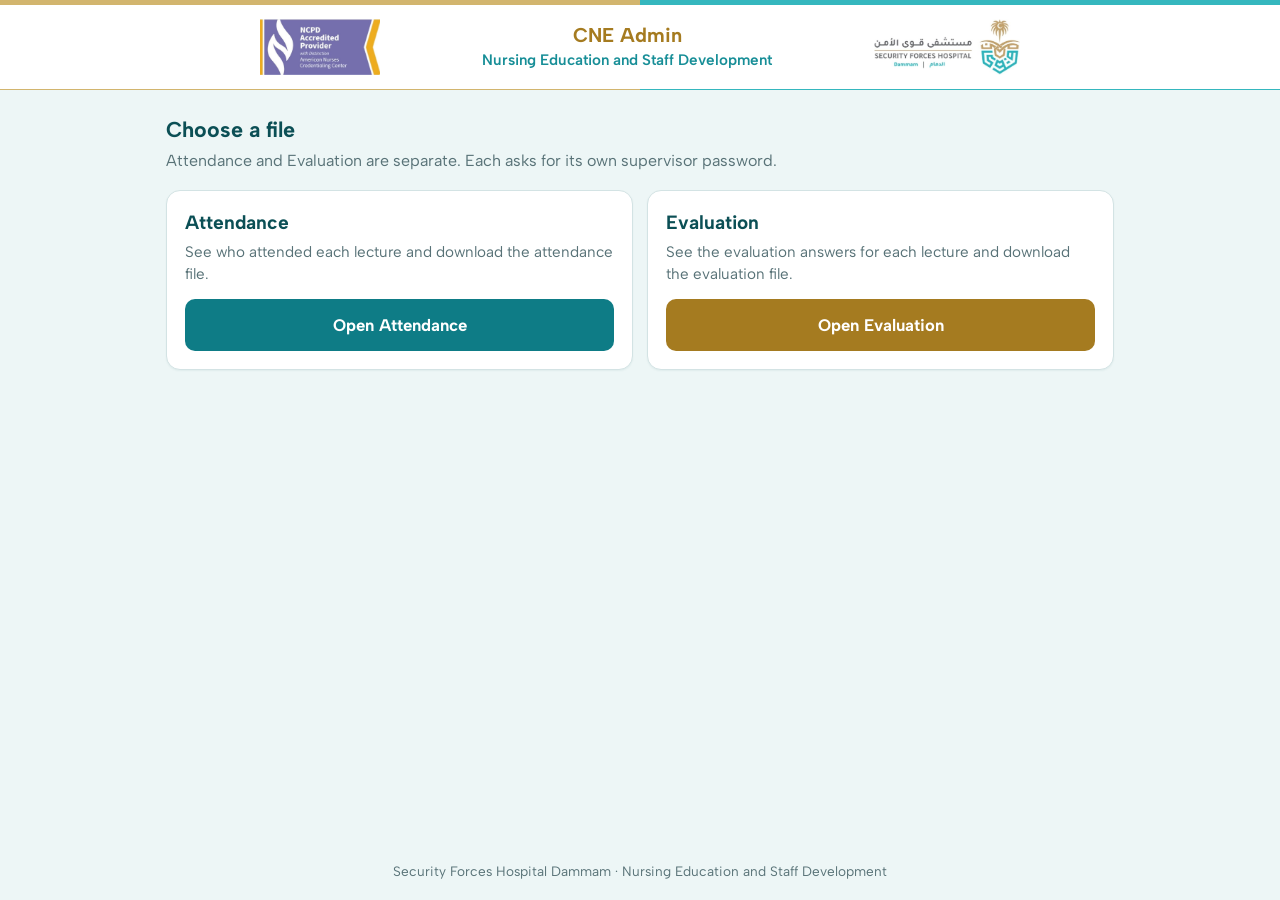
<file: index.html>
<!DOCTYPE html>
<html lang="en">
<head>
  <meta charset="utf-8">
  <meta name="viewport" content="width=device-width, initial-scale=1, viewport-fit=cover">
  <meta name="robots" content="noindex, nofollow">
  <meta name="theme-color" content="#0E7C86">
  <meta name="apple-mobile-web-app-capable" content="yes">
  <meta name="mobile-web-app-capable" content="yes">
  <meta name="apple-mobile-web-app-title" content="CNE Admin">
  <meta name="apple-mobile-web-app-status-bar-style" content="default">
  <title>CNE Admin | Security Forces Hospital Dammam</title>
  <link rel="manifest" href="manifest.webmanifest">
  <link rel="icon" type="image/png" href="icons/favicon.png">
  <link rel="apple-touch-icon" href="icons/apple-touch-icon.png">
  <link rel="preconnect" href="https://fonts.googleapis.com">
  <link rel="preconnect" href="https://fonts.gstatic.com" crossorigin>
  <link href="https://fonts.googleapis.com/css2?family=Albert+Sans:wght@400;500;600;700&display=swap" rel="stylesheet">
  <style>
    :root {
      --teal-900:#0B4F55; --teal-700:#0E7C86; --turq:#35B7BE; --turq-100:#E0F4F5;
      --gold:#A57B20; --gold-100:#F7F0DE; --mist:#EDF6F6; --ink:#12353A; --muted:#587277; --line:#D3E3E4;
    }
    * { box-sizing: border-box; }
    html { -webkit-text-size-adjust: 100%; }
    body { margin:0; background:var(--mist); color:var(--ink); font-family:'Albert Sans',system-ui,-apple-system,'Segoe UI',Roboto,sans-serif; line-height:1.45; min-height:100vh; display:flex; flex-direction:column; }
    .site-header { background:#fff; border-bottom:1px solid var(--line); border-top:5px solid; border-image:linear-gradient(90deg,#D2B56E 50%,#35B7BE 50%) 1; padding:calc(14px + env(safe-area-inset-top)) 16px 14px; }
    .header-inner { max-width:760px; margin:0 auto; display:grid; grid-template-columns:auto 1fr auto; align-items:center; gap:12px; }
    .header-inner img { display:block; height:56px; width:auto; max-width:100%; }
    .brand-title { text-align:center; }
    .brand-title h1 { margin:0; font-size:1.25rem; line-height:1.2; color:var(--gold); }
    .brand-title .dept { margin:2px 0 0; font-weight:600; color:#178E97; font-size:.95rem; }
    main { width:100%; max-width:760px; margin:0 auto; padding:20px 16px 28px; flex:1; }
    h2.lead { margin:4px 0 4px; font-size:1.35rem; color:var(--teal-900); }
    p.sub { margin:0 0 18px; color:var(--muted); }
    .choices { display:grid; gap:14px; }
    .choice { background:#fff; border:1px solid var(--line); border-radius:14px; padding:18px; box-shadow:0 1px 2px rgba(11,79,85,.06); }
    .choice h3 { margin:0 0 4px; font-size:1.2rem; color:var(--teal-900); }
    .choice p { margin:0 0 14px; color:var(--muted); font-size:.95rem; }
    .btn { display:flex; align-items:center; justify-content:center; min-height:52px; padding:12px 18px; border-radius:10px; background:var(--teal-700); color:#fff; font:inherit; font-weight:700; font-size:1.05rem; text-decoration:none; }
    .btn:active { background:var(--teal-900); }
    .btn.gold { background:var(--gold); }
    .btn:focus-visible, .small:focus-visible { outline:3px solid var(--turq); outline-offset:2px; }
    .small { display:block; margin-top:10px; text-align:center; color:var(--teal-700); font-weight:600; text-decoration:none; padding:8px; min-height:40px; }
    .site-footer { text-align:center; color:var(--muted); font-size:.85rem; padding:12px 16px calc(18px + env(safe-area-inset-bottom)); }

    .hidden { display:none !important; }
    .btn { border:0; width:100%; cursor:pointer; }
    .bar { display:flex; align-items:center; gap:10px; margin-bottom:14px; flex-wrap:wrap; }
    .back { background:none; border:0; color:var(--teal-700); font:inherit; font-weight:700; padding:8px 4px; min-height:44px; cursor:pointer; }
    .panel-title { margin:0; font-size:1.35rem; color:var(--teal-900); flex:1; }
    .card { background:#fff; border:1px solid var(--line); border-radius:14px; padding:16px; margin-bottom:14px; box-shadow:0 1px 2px rgba(11,79,85,.06); }
    .field label { display:block; font-weight:600; margin-bottom:6px; }
    .field input[type=password], .field input[type=search], .field select { width:100%; font:inherit; padding:11px 12px; border:1.5px solid #B9D0D2; border-radius:8px; background:#fff; color:var(--ink); min-height:46px; }
    .err { color:#B3261E; background:#FCEDEC; border-radius:8px; padding:10px 12px; margin:10px 0 0; }
    .stats { display:grid; grid-template-columns:repeat(4,1fr); gap:8px; margin:12px 0; }
    .stat { background:var(--turq-100); border-radius:10px; padding:8px 6px; text-align:center; font-size:.8rem; color:var(--muted); }
    .stat b { display:block; font-size:1.4rem; color:var(--teal-900); }
    .actions { display:grid; gap:10px; margin-top:12px; }
    @media (min-width:560px) { .actions { grid-template-columns:1fr 1fr; } }
    .btn.secondary { background:#fff; color:var(--teal-700); border:1.5px solid var(--teal-700); }
    .btn[disabled] { opacity:.6; }
    .scroll { overflow:auto; max-height:60vh; border:1px solid var(--line); border-radius:10px; margin-top:12px; -webkit-overflow-scrolling:touch; }
    table { border-collapse:collapse; width:100%; font-size:.85rem; }
    th, td { padding:7px 9px; border-bottom:1px solid var(--line); text-align:left; white-space:nowrap; max-width:260px; overflow:hidden; text-overflow:ellipsis; }
    th { position:sticky; top:0; background:var(--teal-700); color:#fff; z-index:1; }
    tr.inside td:first-child + td { }
    .links { display:flex; gap:16px; flex-wrap:wrap; margin-top:4px; }
    .links a { color:var(--teal-700); font-weight:600; padding:8px 0; }
    .count-note { color:var(--muted); font-size:.9rem; margin:8px 0 0; }
    main { max-width:980px; }
    @media (min-width:640px) { .choices { grid-template-columns:1fr 1fr; } }
    @media (max-width:420px) { .header-inner img { height:44px; } .brand-title h1 { font-size:1.05rem; } .brand-title .dept { font-size:.85rem; } }
  </style>
</head>
<body>
  <header class="site-header">
    <div class="header-inner">
      <div><img src="assets/ncpd-logo.png" alt="NCPD Accredited Provider with Distinction"></div>
      <div class="brand-title">
        <h1>CNE Admin</h1>
        <p class="dept">Nursing Education and Staff Development</p>
      </div>
      <div><img src="assets/hospital-logo.png" alt="Security Forces Hospital Dammam"></div>
    </div>
  </header>

  <main>
    <!-- Home: choose a file -->
    <div id="home">
      <h2 class="lead">Choose a file</h2>
      <p class="sub">Attendance and Evaluation are separate. Each asks for its own supervisor password.</p>
      <div class="choices">
        <section class="choice" aria-labelledby="t-att">
          <h3 id="t-att">Attendance</h3>
          <p>See who attended each lecture and download the attendance file.</p>
          <button type="button" class="btn" data-sec="attendance">Open Attendance</button>
        </section>
        <section class="choice" aria-labelledby="t-eval">
          <h3 id="t-eval">Evaluation</h3>
          <p>See the evaluation answers for each lecture and download the evaluation file.</p>
          <button type="button" class="btn gold" data-sec="evaluation">Open Evaluation</button>
        </section>
      </div>
    </div>

    <!-- One file -->
    <div id="sec" class="hidden">
      <div class="bar">
        <button type="button" class="back" id="back">&larr; Back</button>
        <h2 class="panel-title" id="sec-title"></h2>
      </div>

      <p class="links" style="margin:-4px 0 14px"><a id="l-screen" href="#">Open the QR screen for the hall</a></p>

      <section class="card" id="login">
        <div class="field">
          <label for="pw">Supervisor password</label>
          <input id="pw" type="password" autocomplete="current-password">
        </div>
        <div class="err hidden" id="login-err" role="alert"></div>
        <div class="actions"><button type="button" class="btn" id="login-btn">Sign in</button></div>
      </section>

      <div id="data" class="hidden">
        <section class="card">
          <div class="field">
            <label for="tab">Lecture</label>
            <select id="tab"></select>
          </div>
          <div class="stats" id="stats"></div>
          <div class="field">
            <label for="filter">Search in this lecture</label>
            <input id="filter" type="search" placeholder="Name, ID, unit…" autocomplete="off">
          </div>
          <p class="count-note" id="count-note"></p>
          <div class="scroll"><table><thead id="thead"></thead><tbody id="tbody"></tbody></table></div>
          <div class="actions">
            <button type="button" class="btn" id="dl-one">Download this lecture (Excel)</button>
            <button type="button" class="btn secondary" id="dl-all">Download all lectures (Excel)</button>
            <button type="button" class="btn secondary" id="refresh">Refresh</button>
            <button type="button" class="btn secondary" id="logout">Sign out</button>
          </div>
          <div class="err hidden" id="data-err" role="alert"></div>
        </section>
        <div class="links"><a id="l-admin" href="#">Open admin panel (settings, open/close)</a><a id="l-form" href="#">View the form</a></div>
      </div>
    </div>
  </main>

  <footer class="site-footer">Security Forces Hospital Dammam · Nursing Education and Staff Development</footer>
  <script src="config.js"></script>
  <script src="xlsx.js"></script>
  <script src="app.js"></script>
</body>
</html>
</file>
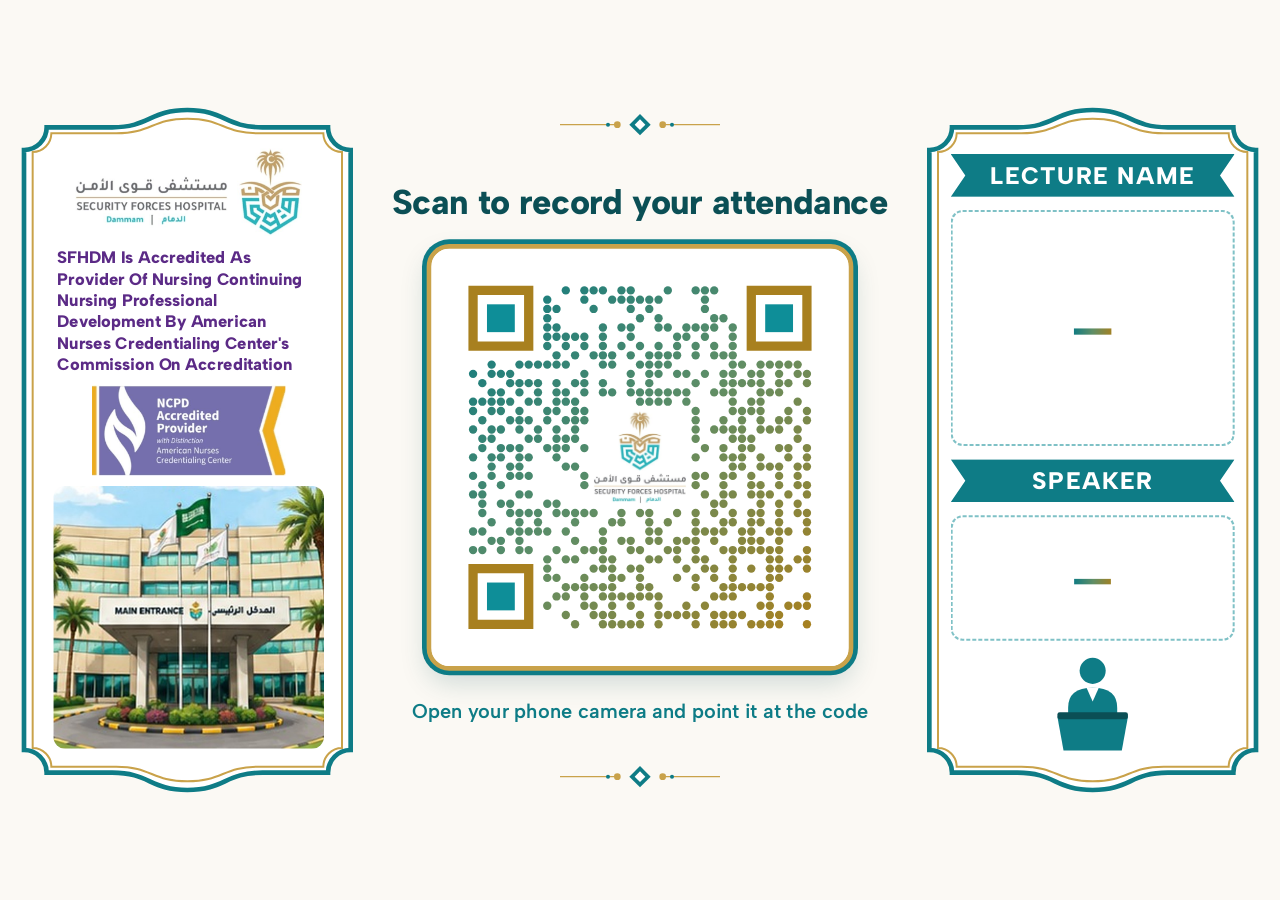
<file: screen/attendance.html>
<!DOCTYPE html>
<html lang="en">
<head>
<meta charset="utf-8">
<meta name="viewport" content="width=device-width, initial-scale=1">
<meta name="robots" content="noindex, nofollow">
<title>CNE Attendance Screen | Security Forces Hospital Dammam</title>
<link rel="preconnect" href="https://fonts.googleapis.com">
<link rel="preconnect" href="https://fonts.gstatic.com" crossorigin>
<link href="https://fonts.googleapis.com/css2?family=Albert+Sans:wght@500;600;700;800&family=IBM+Plex+Sans+Arabic:wght@500;600;700&display=swap" rel="stylesheet">
<link rel="stylesheet" href="screen.css">
</head>
<body>
<div class="stage" id="stage">
  <svg class="frames" viewBox="0 0 1920 1080" xmlns="http://www.w3.org/2000/svg" aria-hidden="true"><path d="M70,56 L168.3,56 C224.65,56 224.65,30 281.0,30 C337.35,30 337.35,56 393.7,56 L492,56 A34,34 0 0 0 526,90 L526,990 A34,34 0 0 0 492,1024 L393.7,1024 C337.35,1024 337.35,1050 281.0,1050 C224.65,1050 224.65,1024 168.3,1024 L70,1024 A34,34 0 0 0 36,990 L36,90 A34,34 0 0 0 70,56 Z" fill="#fff" stroke="#0E7C86" stroke-width="7"/><path d="M77,65 L174.28,65 C227.64,65 227.64,43 281.0,43 C334.36,43 334.36,65 387.72,65 L485,65 A28,28 0 0 0 513,93 L513,987 A28,28 0 0 0 485,1015 L387.72,1015 C334.36,1015 334.36,1037 281.0,1037 C227.64,1037 227.64,1015 174.28,1015 L77,1015 A28,28 0 0 0 49,987 L49,93 A28,28 0 0 0 77,65 Z" fill="none" stroke="#C9A24A" stroke-width="3"/><path d="M1428,56 L1526.3,56 C1582.65,56 1582.65,30 1639.0,30 C1695.35,30 1695.35,56 1751.7,56 L1850,56 A34,34 0 0 0 1884,90 L1884,990 A34,34 0 0 0 1850,1024 L1751.7,1024 C1695.35,1024 1695.35,1050 1639.0,1050 C1582.65,1050 1582.65,1024 1526.3,1024 L1428,1024 A34,34 0 0 0 1394,990 L1394,90 A34,34 0 0 0 1428,56 Z" fill="#fff" stroke="#0E7C86" stroke-width="7"/><path d="M1435,65 L1532.28,65 C1585.64,65 1585.64,43 1639.0,43 C1692.36,43 1692.36,65 1745.72,65 L1843,65 A28,28 0 0 0 1871,93 L1871,987 A28,28 0 0 0 1843,1015 L1745.72,1015 C1692.36,1015 1692.36,1037 1639.0,1037 C1585.64,1037 1585.64,1015 1532.28,1015 L1435,1015 A28,28 0 0 0 1407,987 L1407,93 A28,28 0 0 0 1435,65 Z" fill="none" stroke="#C9A24A" stroke-width="3"/><g transform="translate(960,52) scale(1)"><line x1="-120" y1="0" x2="-30" y2="0" stroke="#C9A24A" stroke-width="2"/><line x1="30" y1="0" x2="120" y2="0" stroke="#C9A24A" stroke-width="2"/><path d="M0,-16 L16,0 L0,16 L-16,0Z" fill="#0E7C86"/><path d="M0,-8 L8,0 L0,8 L-8,0Z" fill="#fff"/><circle cx="-34" cy="0" r="5" fill="#C9A24A"/><circle cx="34" cy="0" r="5" fill="#C9A24A"/><circle cx="-48" cy="0" r="3" fill="#0E7C86"/><circle cx="48" cy="0" r="3" fill="#0E7C86"/></g><g transform="translate(960,1030) scale(1)"><line x1="-120" y1="0" x2="-30" y2="0" stroke="#C9A24A" stroke-width="2"/><line x1="30" y1="0" x2="120" y2="0" stroke="#C9A24A" stroke-width="2"/><path d="M0,-16 L16,0 L0,16 L-16,0Z" fill="#0E7C86"/><path d="M0,-8 L8,0 L0,8 L-8,0Z" fill="#fff"/><circle cx="-34" cy="0" r="5" fill="#C9A24A"/><circle cx="34" cy="0" r="5" fill="#C9A24A"/><circle cx="-48" cy="0" r="3" fill="#0E7C86"/><circle cx="48" cy="0" r="3" fill="#0E7C86"/></g></svg>

  <div class="left">
    <img class="hosp" src="../assets/hospital-logo.png" alt="Security Forces Hospital Dammam">
    <p class="accr">SFHDM Is Accredited As Provider Of Nursing Continuing Nursing Professional Development By American Nurses Credentialing Center's Commission On Accreditation</p>
    <img class="ncpd" src="../assets/ncpd-logo.png" alt="NCPD Accredited Provider with Distinction">
    <img class="bld" src="assets/building.jpg" alt="Security Forces Hospital main entrance">
  </div>

  <div class="center">
    <h1 class="scan">Scan to record your attendance</h1>
    <div class="qr" role="img" aria-label="QR code to open the attendance form"><svg xmlns="http://www.w3.org/2000/svg" viewBox="0 0 45 45" shape-rendering="geometricPrecision"><defs><linearGradient id="g" gradientUnits="userSpaceOnUse" x1="4" y1="4" x2="41" y2="41"><stop offset="0" stop-color="#0B7A84"/><stop offset="0.5" stop-color="#5F8E66"/><stop offset="1" stop-color="#A8801F"/></linearGradient></defs><rect width="45" height="45" fill="#fff"/><g fill="url(#g)"><circle cx="14.5" cy="4.5" r="0.45"/><circle cx="16.5" cy="4.5" r="0.45"/><circle cx="17.5" cy="4.5" r="0.45"/><circle cx="18.5" cy="4.5" r="0.45"/><circle cx="20.5" cy="4.5" r="0.45"/><circle cx="21.5" cy="4.5" r="0.45"/><circle cx="25.5" cy="4.5" r="0.45"/><circle cx="28.5" cy="4.5" r="0.45"/><circle cx="29.5" cy="4.5" r="0.45"/><circle cx="30.5" cy="4.5" r="0.45"/><circle cx="12.5" cy="5.5" r="0.45"/><circle cx="16.5" cy="5.5" r="0.45"/><circle cx="19.5" cy="5.5" r="0.45"/><circle cx="20.5" cy="5.5" r="0.45"/><circle cx="21.5" cy="5.5" r="0.45"/><circle cx="22.5" cy="5.5" r="0.45"/><circle cx="23.5" cy="5.5" r="0.45"/><circle cx="24.5" cy="5.5" r="0.45"/><circle cx="29.5" cy="5.5" r="0.45"/><circle cx="12.5" cy="6.5" r="0.45"/><circle cx="13.5" cy="6.5" r="0.45"/><circle cx="17.5" cy="6.5" r="0.45"/><circle cx="21.5" cy="6.5" r="0.45"/><circle cx="23.5" cy="6.5" r="0.45"/><circle cx="29.5" cy="6.5" r="0.45"/><circle cx="12.5" cy="7.5" r="0.45"/><circle cx="22.5" cy="7.5" r="0.45"/><circle cx="24.5" cy="7.5" r="0.45"/><circle cx="30.5" cy="7.5" r="0.45"/><circle cx="31.5" cy="7.5" r="0.45"/><circle cx="12.5" cy="8.5" r="0.45"/><circle cx="13.5" cy="8.5" r="0.45"/><circle cx="18.5" cy="8.5" r="0.45"/><circle cx="20.5" cy="8.5" r="0.45"/><circle cx="21.5" cy="8.5" r="0.45"/><circle cx="24.5" cy="8.5" r="0.45"/><circle cx="25.5" cy="8.5" r="0.45"/><circle cx="27.5" cy="8.5" r="0.45"/><circle cx="28.5" cy="8.5" r="0.45"/><circle cx="29.5" cy="8.5" r="0.45"/><circle cx="30.5" cy="8.5" r="0.45"/><circle cx="32.5" cy="8.5" r="0.45"/><circle cx="12.5" cy="9.5" r="0.45"/><circle cx="13.5" cy="9.5" r="0.45"/><circle cx="14.5" cy="9.5" r="0.45"/><circle cx="15.5" cy="9.5" r="0.45"/><circle cx="16.5" cy="9.5" r="0.45"/><circle cx="18.5" cy="9.5" r="0.45"/><circle cx="21.5" cy="9.5" r="0.45"/><circle cx="26.5" cy="9.5" r="0.45"/><circle cx="27.5" cy="9.5" r="0.45"/><circle cx="29.5" cy="9.5" r="0.45"/><circle cx="32.5" cy="9.5" r="0.45"/><circle cx="12.5" cy="10.5" r="0.45"/><circle cx="14.5" cy="10.5" r="0.45"/><circle cx="16.5" cy="10.5" r="0.45"/><circle cx="18.5" cy="10.5" r="0.45"/><circle cx="20.5" cy="10.5" r="0.45"/><circle cx="22.5" cy="10.5" r="0.45"/><circle cx="24.5" cy="10.5" r="0.45"/><circle cx="26.5" cy="10.5" r="0.45"/><circle cx="28.5" cy="10.5" r="0.45"/><circle cx="30.5" cy="10.5" r="0.45"/><circle cx="32.5" cy="10.5" r="0.45"/><circle cx="13.5" cy="11.5" r="0.45"/><circle cx="15.5" cy="11.5" r="0.45"/><circle cx="17.5" cy="11.5" r="0.45"/><circle cx="18.5" cy="11.5" r="0.45"/><circle cx="19.5" cy="11.5" r="0.45"/><circle cx="21.5" cy="11.5" r="0.45"/><circle cx="23.5" cy="11.5" r="0.45"/><circle cx="24.5" cy="11.5" r="0.45"/><circle cx="25.5" cy="11.5" r="0.45"/><circle cx="26.5" cy="11.5" r="0.45"/><circle cx="28.5" cy="11.5" r="0.45"/><circle cx="30.5" cy="11.5" r="0.45"/><circle cx="31.5" cy="11.5" r="0.45"/><circle cx="32.5" cy="11.5" r="0.45"/><circle cx="6.5" cy="12.5" r="0.45"/><circle cx="9.5" cy="12.5" r="0.45"/><circle cx="10.5" cy="12.5" r="0.45"/><circle cx="11.5" cy="12.5" r="0.45"/><circle cx="12.5" cy="12.5" r="0.45"/><circle cx="13.5" cy="12.5" r="0.45"/><circle cx="14.5" cy="12.5" r="0.45"/><circle cx="18.5" cy="12.5" r="0.45"/><circle cx="19.5" cy="12.5" r="0.45"/><circle cx="22.5" cy="12.5" r="0.45"/><circle cx="23.5" cy="12.5" r="0.45"/><circle cx="24.5" cy="12.5" r="0.45"/><circle cx="25.5" cy="12.5" r="0.45"/><circle cx="32.5" cy="12.5" r="0.45"/><circle cx="33.5" cy="12.5" r="0.45"/><circle cx="35.5" cy="12.5" r="0.45"/><circle cx="36.5" cy="12.5" r="0.45"/><circle cx="37.5" cy="12.5" r="0.45"/><circle cx="38.5" cy="12.5" r="0.45"/><circle cx="39.5" cy="12.5" r="0.45"/><circle cx="4.5" cy="13.5" r="0.45"/><circle cx="6.5" cy="13.5" r="0.45"/><circle cx="7.5" cy="13.5" r="0.45"/><circle cx="8.5" cy="13.5" r="0.45"/><circle cx="16.5" cy="13.5" r="0.45"/><circle cx="21.5" cy="13.5" r="0.45"/><circle cx="23.5" cy="13.5" r="0.45"/><circle cx="24.5" cy="13.5" r="0.45"/><circle cx="26.5" cy="13.5" r="0.45"/><circle cx="27.5" cy="13.5" r="0.45"/><circle cx="29.5" cy="13.5" r="0.45"/><circle cx="31.5" cy="13.5" r="0.45"/><circle cx="32.5" cy="13.5" r="0.45"/><circle cx="34.5" cy="13.5" r="0.45"/><circle cx="35.5" cy="13.5" r="0.45"/><circle cx="37.5" cy="13.5" r="0.45"/><circle cx="39.5" cy="13.5" r="0.45"/><circle cx="40.5" cy="13.5" r="0.45"/><circle cx="5.5" cy="14.5" r="0.45"/><circle cx="8.5" cy="14.5" r="0.45"/><circle cx="9.5" cy="14.5" r="0.45"/><circle cx="10.5" cy="14.5" r="0.45"/><circle cx="11.5" cy="14.5" r="0.45"/><circle cx="13.5" cy="14.5" r="0.45"/><circle cx="15.5" cy="14.5" r="0.45"/><circle cx="16.5" cy="14.5" r="0.45"/><circle cx="18.5" cy="14.5" r="0.45"/><circle cx="21.5" cy="14.5" r="0.45"/><circle cx="23.5" cy="14.5" r="0.45"/><circle cx="28.5" cy="14.5" r="0.45"/><circle cx="31.5" cy="14.5" r="0.45"/><circle cx="32.5" cy="14.5" r="0.45"/><circle cx="33.5" cy="14.5" r="0.45"/><circle cx="34.5" cy="14.5" r="0.45"/><circle cx="35.5" cy="14.5" r="0.45"/><circle cx="37.5" cy="14.5" r="0.45"/><circle cx="38.5" cy="14.5" r="0.45"/><circle cx="40.5" cy="14.5" r="0.45"/><circle cx="6.5" cy="15.5" r="0.45"/><circle cx="7.5" cy="15.5" r="0.45"/><circle cx="9.5" cy="15.5" r="0.45"/><circle cx="11.5" cy="15.5" r="0.45"/><circle cx="13.5" cy="15.5" r="0.45"/><circle cx="14.5" cy="15.5" r="0.45"/><circle cx="16.5" cy="15.5" r="0.45"/><circle cx="18.5" cy="15.5" r="0.45"/><circle cx="19.5" cy="15.5" r="0.45"/><circle cx="21.5" cy="15.5" r="0.45"/><circle cx="22.5" cy="15.5" r="0.45"/><circle cx="23.5" cy="15.5" r="0.45"/><circle cx="24.5" cy="15.5" r="0.45"/><circle cx="25.5" cy="15.5" r="0.45"/><circle cx="26.5" cy="15.5" r="0.45"/><circle cx="27.5" cy="15.5" r="0.45"/><circle cx="30.5" cy="15.5" r="0.45"/><circle cx="31.5" cy="15.5" r="0.45"/><circle cx="32.5" cy="15.5" r="0.45"/><circle cx="35.5" cy="15.5" r="0.45"/><circle cx="36.5" cy="15.5" r="0.45"/><circle cx="37.5" cy="15.5" r="0.45"/><circle cx="4.5" cy="16.5" r="0.45"/><circle cx="5.5" cy="16.5" r="0.45"/><circle cx="6.5" cy="16.5" r="0.45"/><circle cx="7.5" cy="16.5" r="0.45"/><circle cx="8.5" cy="16.5" r="0.45"/><circle cx="10.5" cy="16.5" r="0.45"/><circle cx="11.5" cy="16.5" r="0.45"/><circle cx="13.5" cy="16.5" r="0.45"/><circle cx="14.5" cy="16.5" r="0.45"/><circle cx="15.5" cy="16.5" r="0.45"/><circle cx="22.5" cy="16.5" r="0.45"/><circle cx="23.5" cy="16.5" r="0.45"/><circle cx="24.5" cy="16.5" r="0.45"/><circle cx="25.5" cy="16.5" r="0.45"/><circle cx="27.5" cy="16.5" r="0.45"/><circle cx="32.5" cy="16.5" r="0.45"/><circle cx="34.5" cy="16.5" r="0.45"/><circle cx="35.5" cy="16.5" r="0.45"/><circle cx="39.5" cy="16.5" r="0.45"/><circle cx="4.5" cy="17.5" r="0.45"/><circle cx="6.5" cy="17.5" r="0.45"/><circle cx="7.5" cy="17.5" r="0.45"/><circle cx="9.5" cy="17.5" r="0.45"/><circle cx="12.5" cy="17.5" r="0.45"/><circle cx="13.5" cy="17.5" r="0.45"/><circle cx="15.5" cy="17.5" r="0.45"/><circle cx="16.5" cy="17.5" r="0.45"/><circle cx="28.5" cy="17.5" r="0.45"/><circle cx="32.5" cy="17.5" r="0.45"/><circle cx="33.5" cy="17.5" r="0.45"/><circle cx="34.5" cy="17.5" r="0.45"/><circle cx="35.5" cy="17.5" r="0.45"/><circle cx="38.5" cy="17.5" r="0.45"/><circle cx="40.5" cy="17.5" r="0.45"/><circle cx="5.5" cy="18.5" r="0.45"/><circle cx="8.5" cy="18.5" r="0.45"/><circle cx="9.5" cy="18.5" r="0.45"/><circle cx="10.5" cy="18.5" r="0.45"/><circle cx="12.5" cy="18.5" r="0.45"/><circle cx="14.5" cy="18.5" r="0.45"/><circle cx="15.5" cy="18.5" r="0.45"/><circle cx="16.5" cy="18.5" r="0.45"/><circle cx="28.5" cy="18.5" r="0.45"/><circle cx="31.5" cy="18.5" r="0.45"/><circle cx="33.5" cy="18.5" r="0.45"/><circle cx="35.5" cy="18.5" r="0.45"/><circle cx="37.5" cy="18.5" r="0.45"/><circle cx="38.5" cy="18.5" r="0.45"/><circle cx="40.5" cy="18.5" r="0.45"/><circle cx="4.5" cy="19.5" r="0.45"/><circle cx="6.5" cy="19.5" r="0.45"/><circle cx="7.5" cy="19.5" r="0.45"/><circle cx="9.5" cy="19.5" r="0.45"/><circle cx="11.5" cy="19.5" r="0.45"/><circle cx="13.5" cy="19.5" r="0.45"/><circle cx="15.5" cy="19.5" r="0.45"/><circle cx="28.5" cy="19.5" r="0.45"/><circle cx="30.5" cy="19.5" r="0.45"/><circle cx="31.5" cy="19.5" r="0.45"/><circle cx="32.5" cy="19.5" r="0.45"/><circle cx="33.5" cy="19.5" r="0.45"/><circle cx="35.5" cy="19.5" r="0.45"/><circle cx="36.5" cy="19.5" r="0.45"/><circle cx="37.5" cy="19.5" r="0.45"/><circle cx="39.5" cy="19.5" r="0.45"/><circle cx="5.5" cy="20.5" r="0.45"/><circle cx="6.5" cy="20.5" r="0.45"/><circle cx="10.5" cy="20.5" r="0.45"/><circle cx="11.5" cy="20.5" r="0.45"/><circle cx="13.5" cy="20.5" r="0.45"/><circle cx="14.5" cy="20.5" r="0.45"/><circle cx="15.5" cy="20.5" r="0.45"/><circle cx="28.5" cy="20.5" r="0.45"/><circle cx="32.5" cy="20.5" r="0.45"/><circle cx="33.5" cy="20.5" r="0.45"/><circle cx="34.5" cy="20.5" r="0.45"/><circle cx="39.5" cy="20.5" r="0.45"/><circle cx="5.5" cy="21.5" r="0.45"/><circle cx="7.5" cy="21.5" r="0.45"/><circle cx="8.5" cy="21.5" r="0.45"/><circle cx="9.5" cy="21.5" r="0.45"/><circle cx="12.5" cy="21.5" r="0.45"/><circle cx="13.5" cy="21.5" r="0.45"/><circle cx="14.5" cy="21.5" r="0.45"/><circle cx="16.5" cy="21.5" r="0.45"/><circle cx="29.5" cy="21.5" r="0.45"/><circle cx="31.5" cy="21.5" r="0.45"/><circle cx="33.5" cy="21.5" r="0.45"/><circle cx="34.5" cy="21.5" r="0.45"/><circle cx="37.5" cy="21.5" r="0.45"/><circle cx="38.5" cy="21.5" r="0.45"/><circle cx="40.5" cy="21.5" r="0.45"/><circle cx="4.5" cy="22.5" r="0.45"/><circle cx="6.5" cy="22.5" r="0.45"/><circle cx="7.5" cy="22.5" r="0.45"/><circle cx="9.5" cy="22.5" r="0.45"/><circle cx="10.5" cy="22.5" r="0.45"/><circle cx="13.5" cy="22.5" r="0.45"/><circle cx="28.5" cy="22.5" r="0.45"/><circle cx="31.5" cy="22.5" r="0.45"/><circle cx="32.5" cy="22.5" r="0.45"/><circle cx="33.5" cy="22.5" r="0.45"/><circle cx="35.5" cy="22.5" r="0.45"/><circle cx="38.5" cy="22.5" r="0.45"/><circle cx="40.5" cy="22.5" r="0.45"/><circle cx="6.5" cy="23.5" r="0.45"/><circle cx="8.5" cy="23.5" r="0.45"/><circle cx="9.5" cy="23.5" r="0.45"/><circle cx="14.5" cy="23.5" r="0.45"/><circle cx="15.5" cy="23.5" r="0.45"/><circle cx="32.5" cy="23.5" r="0.45"/><circle cx="33.5" cy="23.5" r="0.45"/><circle cx="35.5" cy="23.5" r="0.45"/><circle cx="36.5" cy="23.5" r="0.45"/><circle cx="37.5" cy="23.5" r="0.45"/><circle cx="39.5" cy="23.5" r="0.45"/><circle cx="40.5" cy="23.5" r="0.45"/><circle cx="4.5" cy="24.5" r="0.45"/><circle cx="6.5" cy="24.5" r="0.45"/><circle cx="8.5" cy="24.5" r="0.45"/><circle cx="9.5" cy="24.5" r="0.45"/><circle cx="10.5" cy="24.5" r="0.45"/><circle cx="16.5" cy="24.5" r="0.45"/><circle cx="28.5" cy="24.5" r="0.45"/><circle cx="29.5" cy="24.5" r="0.45"/><circle cx="31.5" cy="24.5" r="0.45"/><circle cx="32.5" cy="24.5" r="0.45"/><circle cx="34.5" cy="24.5" r="0.45"/><circle cx="37.5" cy="24.5" r="0.45"/><circle cx="39.5" cy="24.5" r="0.45"/><circle cx="5.5" cy="25.5" r="0.45"/><circle cx="7.5" cy="25.5" r="0.45"/><circle cx="16.5" cy="25.5" r="0.45"/><circle cx="28.5" cy="25.5" r="0.45"/><circle cx="31.5" cy="25.5" r="0.45"/><circle cx="34.5" cy="25.5" r="0.45"/><circle cx="35.5" cy="25.5" r="0.45"/><circle cx="37.5" cy="25.5" r="0.45"/><circle cx="39.5" cy="25.5" r="0.45"/><circle cx="40.5" cy="25.5" r="0.45"/><circle cx="4.5" cy="26.5" r="0.45"/><circle cx="5.5" cy="26.5" r="0.45"/><circle cx="9.5" cy="26.5" r="0.45"/><circle cx="10.5" cy="26.5" r="0.45"/><circle cx="29.5" cy="26.5" r="0.45"/><circle cx="31.5" cy="26.5" r="0.45"/><circle cx="32.5" cy="26.5" r="0.45"/><circle cx="34.5" cy="26.5" r="0.45"/><circle cx="35.5" cy="26.5" r="0.45"/><circle cx="36.5" cy="26.5" r="0.45"/><circle cx="38.5" cy="26.5" r="0.45"/><circle cx="40.5" cy="26.5" r="0.45"/><circle cx="5.5" cy="27.5" r="0.45"/><circle cx="7.5" cy="27.5" r="0.45"/><circle cx="8.5" cy="27.5" r="0.45"/><circle cx="12.5" cy="27.5" r="0.45"/><circle cx="13.5" cy="27.5" r="0.45"/><circle cx="30.5" cy="27.5" r="0.45"/><circle cx="31.5" cy="27.5" r="0.45"/><circle cx="35.5" cy="27.5" r="0.45"/><circle cx="37.5" cy="27.5" r="0.45"/><circle cx="39.5" cy="27.5" r="0.45"/><circle cx="5.5" cy="28.5" r="0.45"/><circle cx="8.5" cy="28.5" r="0.45"/><circle cx="9.5" cy="28.5" r="0.45"/><circle cx="10.5" cy="28.5" r="0.45"/><circle cx="11.5" cy="28.5" r="0.45"/><circle cx="13.5" cy="28.5" r="0.45"/><circle cx="14.5" cy="28.5" r="0.45"/><circle cx="15.5" cy="28.5" r="0.45"/><circle cx="16.5" cy="28.5" r="0.45"/><circle cx="17.5" cy="28.5" r="0.45"/><circle cx="20.5" cy="28.5" r="0.45"/><circle cx="22.5" cy="28.5" r="0.45"/><circle cx="23.5" cy="28.5" r="0.45"/><circle cx="26.5" cy="28.5" r="0.45"/><circle cx="28.5" cy="28.5" r="0.45"/><circle cx="30.5" cy="28.5" r="0.45"/><circle cx="32.5" cy="28.5" r="0.45"/><circle cx="34.5" cy="28.5" r="0.45"/><circle cx="35.5" cy="28.5" r="0.45"/><circle cx="37.5" cy="28.5" r="0.45"/><circle cx="39.5" cy="28.5" r="0.45"/><circle cx="40.5" cy="28.5" r="0.45"/><circle cx="6.5" cy="29.5" r="0.45"/><circle cx="9.5" cy="29.5" r="0.45"/><circle cx="11.5" cy="29.5" r="0.45"/><circle cx="15.5" cy="29.5" r="0.45"/><circle cx="19.5" cy="29.5" r="0.45"/><circle cx="20.5" cy="29.5" r="0.45"/><circle cx="23.5" cy="29.5" r="0.45"/><circle cx="25.5" cy="29.5" r="0.45"/><circle cx="28.5" cy="29.5" r="0.45"/><circle cx="31.5" cy="29.5" r="0.45"/><circle cx="32.5" cy="29.5" r="0.45"/><circle cx="34.5" cy="29.5" r="0.45"/><circle cx="35.5" cy="29.5" r="0.45"/><circle cx="37.5" cy="29.5" r="0.45"/><circle cx="40.5" cy="29.5" r="0.45"/><circle cx="4.5" cy="30.5" r="0.45"/><circle cx="5.5" cy="30.5" r="0.45"/><circle cx="8.5" cy="30.5" r="0.45"/><circle cx="9.5" cy="30.5" r="0.45"/><circle cx="10.5" cy="30.5" r="0.45"/><circle cx="11.5" cy="30.5" r="0.45"/><circle cx="12.5" cy="30.5" r="0.45"/><circle cx="14.5" cy="30.5" r="0.45"/><circle cx="18.5" cy="30.5" r="0.45"/><circle cx="23.5" cy="30.5" r="0.45"/><circle cx="24.5" cy="30.5" r="0.45"/><circle cx="28.5" cy="30.5" r="0.45"/><circle cx="29.5" cy="30.5" r="0.45"/><circle cx="30.5" cy="30.5" r="0.45"/><circle cx="31.5" cy="30.5" r="0.45"/><circle cx="33.5" cy="30.5" r="0.45"/><circle cx="34.5" cy="30.5" r="0.45"/><circle cx="36.5" cy="30.5" r="0.45"/><circle cx="37.5" cy="30.5" r="0.45"/><circle cx="38.5" cy="30.5" r="0.45"/><circle cx="40.5" cy="30.5" r="0.45"/><circle cx="6.5" cy="31.5" r="0.45"/><circle cx="7.5" cy="31.5" r="0.45"/><circle cx="9.5" cy="31.5" r="0.45"/><circle cx="15.5" cy="31.5" r="0.45"/><circle cx="18.5" cy="31.5" r="0.45"/><circle cx="20.5" cy="31.5" r="0.45"/><circle cx="21.5" cy="31.5" r="0.45"/><circle cx="23.5" cy="31.5" r="0.45"/><circle cx="24.5" cy="31.5" r="0.45"/><circle cx="26.5" cy="31.5" r="0.45"/><circle cx="27.5" cy="31.5" r="0.45"/><circle cx="28.5" cy="31.5" r="0.45"/><circle cx="30.5" cy="31.5" r="0.45"/><circle cx="33.5" cy="31.5" r="0.45"/><circle cx="34.5" cy="31.5" r="0.45"/><circle cx="35.5" cy="31.5" r="0.45"/><circle cx="37.5" cy="31.5" r="0.45"/><circle cx="4.5" cy="32.5" r="0.45"/><circle cx="5.5" cy="32.5" r="0.45"/><circle cx="7.5" cy="32.5" r="0.45"/><circle cx="9.5" cy="32.5" r="0.45"/><circle cx="10.5" cy="32.5" r="0.45"/><circle cx="13.5" cy="32.5" r="0.45"/><circle cx="16.5" cy="32.5" r="0.45"/><circle cx="17.5" cy="32.5" r="0.45"/><circle cx="18.5" cy="32.5" r="0.45"/><circle cx="21.5" cy="32.5" r="0.45"/><circle cx="22.5" cy="32.5" r="0.45"/><circle cx="25.5" cy="32.5" r="0.45"/><circle cx="26.5" cy="32.5" r="0.45"/><circle cx="28.5" cy="32.5" r="0.45"/><circle cx="31.5" cy="32.5" r="0.45"/><circle cx="32.5" cy="32.5" r="0.45"/><circle cx="33.5" cy="32.5" r="0.45"/><circle cx="34.5" cy="32.5" r="0.45"/><circle cx="35.5" cy="32.5" r="0.45"/><circle cx="36.5" cy="32.5" r="0.45"/><circle cx="37.5" cy="32.5" r="0.45"/><circle cx="40.5" cy="32.5" r="0.45"/><circle cx="12.5" cy="33.5" r="0.45"/><circle cx="14.5" cy="33.5" r="0.45"/><circle cx="15.5" cy="33.5" r="0.45"/><circle cx="18.5" cy="33.5" r="0.45"/><circle cx="19.5" cy="33.5" r="0.45"/><circle cx="23.5" cy="33.5" r="0.45"/><circle cx="24.5" cy="33.5" r="0.45"/><circle cx="26.5" cy="33.5" r="0.45"/><circle cx="28.5" cy="33.5" r="0.45"/><circle cx="29.5" cy="33.5" r="0.45"/><circle cx="32.5" cy="33.5" r="0.45"/><circle cx="36.5" cy="33.5" r="0.45"/><circle cx="37.5" cy="33.5" r="0.45"/><circle cx="39.5" cy="33.5" r="0.45"/><circle cx="40.5" cy="33.5" r="0.45"/><circle cx="12.5" cy="34.5" r="0.45"/><circle cx="17.5" cy="34.5" r="0.45"/><circle cx="18.5" cy="34.5" r="0.45"/><circle cx="19.5" cy="34.5" r="0.45"/><circle cx="21.5" cy="34.5" r="0.45"/><circle cx="22.5" cy="34.5" r="0.45"/><circle cx="27.5" cy="34.5" r="0.45"/><circle cx="29.5" cy="34.5" r="0.45"/><circle cx="30.5" cy="34.5" r="0.45"/><circle cx="32.5" cy="34.5" r="0.45"/><circle cx="34.5" cy="34.5" r="0.45"/><circle cx="36.5" cy="34.5" r="0.45"/><circle cx="37.5" cy="34.5" r="0.45"/><circle cx="38.5" cy="34.5" r="0.45"/><circle cx="40.5" cy="34.5" r="0.45"/><circle cx="12.5" cy="35.5" r="0.45"/><circle cx="13.5" cy="35.5" r="0.45"/><circle cx="16.5" cy="35.5" r="0.45"/><circle cx="19.5" cy="35.5" r="0.45"/><circle cx="20.5" cy="35.5" r="0.45"/><circle cx="22.5" cy="35.5" r="0.45"/><circle cx="26.5" cy="35.5" r="0.45"/><circle cx="28.5" cy="35.5" r="0.45"/><circle cx="30.5" cy="35.5" r="0.45"/><circle cx="32.5" cy="35.5" r="0.45"/><circle cx="36.5" cy="35.5" r="0.45"/><circle cx="37.5" cy="35.5" r="0.45"/><circle cx="14.5" cy="36.5" r="0.45"/><circle cx="15.5" cy="36.5" r="0.45"/><circle cx="16.5" cy="36.5" r="0.45"/><circle cx="17.5" cy="36.5" r="0.45"/><circle cx="18.5" cy="36.5" r="0.45"/><circle cx="19.5" cy="36.5" r="0.45"/><circle cx="22.5" cy="36.5" r="0.45"/><circle cx="23.5" cy="36.5" r="0.45"/><circle cx="28.5" cy="36.5" r="0.45"/><circle cx="31.5" cy="36.5" r="0.45"/><circle cx="32.5" cy="36.5" r="0.45"/><circle cx="33.5" cy="36.5" r="0.45"/><circle cx="34.5" cy="36.5" r="0.45"/><circle cx="35.5" cy="36.5" r="0.45"/><circle cx="36.5" cy="36.5" r="0.45"/><circle cx="13.5" cy="37.5" r="0.45"/><circle cx="14.5" cy="37.5" r="0.45"/><circle cx="16.5" cy="37.5" r="0.45"/><circle cx="18.5" cy="37.5" r="0.45"/><circle cx="19.5" cy="37.5" r="0.45"/><circle cx="20.5" cy="37.5" r="0.45"/><circle cx="21.5" cy="37.5" r="0.45"/><circle cx="22.5" cy="37.5" r="0.45"/><circle cx="23.5" cy="37.5" r="0.45"/><circle cx="24.5" cy="37.5" r="0.45"/><circle cx="30.5" cy="37.5" r="0.45"/><circle cx="31.5" cy="37.5" r="0.45"/><circle cx="32.5" cy="37.5" r="0.45"/><circle cx="36.5" cy="37.5" r="0.45"/><circle cx="40.5" cy="37.5" r="0.45"/><circle cx="12.5" cy="38.5" r="0.45"/><circle cx="16.5" cy="38.5" r="0.45"/><circle cx="17.5" cy="38.5" r="0.45"/><circle cx="19.5" cy="38.5" r="0.45"/><circle cx="21.5" cy="38.5" r="0.45"/><circle cx="24.5" cy="38.5" r="0.45"/><circle cx="27.5" cy="38.5" r="0.45"/><circle cx="29.5" cy="38.5" r="0.45"/><circle cx="35.5" cy="38.5" r="0.45"/><circle cx="36.5" cy="38.5" r="0.45"/><circle cx="38.5" cy="38.5" r="0.45"/><circle cx="39.5" cy="38.5" r="0.45"/><circle cx="40.5" cy="38.5" r="0.45"/><circle cx="14.5" cy="39.5" r="0.45"/><circle cx="17.5" cy="39.5" r="0.45"/><circle cx="18.5" cy="39.5" r="0.45"/><circle cx="19.5" cy="39.5" r="0.45"/><circle cx="22.5" cy="39.5" r="0.45"/><circle cx="24.5" cy="39.5" r="0.45"/><circle cx="25.5" cy="39.5" r="0.45"/><circle cx="26.5" cy="39.5" r="0.45"/><circle cx="27.5" cy="39.5" r="0.45"/><circle cx="28.5" cy="39.5" r="0.45"/><circle cx="30.5" cy="39.5" r="0.45"/><circle cx="31.5" cy="39.5" r="0.45"/><circle cx="32.5" cy="39.5" r="0.45"/><circle cx="33.5" cy="39.5" r="0.45"/><circle cx="36.5" cy="39.5" r="0.45"/><circle cx="37.5" cy="39.5" r="0.45"/><circle cx="15.5" cy="40.5" r="0.45"/><circle cx="18.5" cy="40.5" r="0.45"/><circle cx="19.5" cy="40.5" r="0.45"/><circle cx="20.5" cy="40.5" r="0.45"/><circle cx="21.5" cy="40.5" r="0.45"/><circle cx="22.5" cy="40.5" r="0.45"/><circle cx="24.5" cy="40.5" r="0.45"/><circle cx="28.5" cy="40.5" r="0.45"/><circle cx="30.5" cy="40.5" r="0.45"/><circle cx="31.5" cy="40.5" r="0.45"/><circle cx="32.5" cy="40.5" r="0.45"/><circle cx="34.5" cy="40.5" r="0.45"/><circle cx="35.5" cy="40.5" r="0.45"/><circle cx="36.5" cy="40.5" r="0.45"/><circle cx="37.5" cy="40.5" r="0.45"/><circle cx="40.5" cy="40.5" r="0.45"/></g><path fill="#A8801F" fill-rule="evenodd" d="M4,4h7v7h-7z M5,5v5h5v-5z"/><rect x="6" y="6" width="3" height="3" fill="#0E8E98"/><path fill="#A8801F" fill-rule="evenodd" d="M34,4h7v7h-7z M35,5v5h5v-5z"/><rect x="36" y="6" width="3" height="3" fill="#0E8E98"/><path fill="#A8801F" fill-rule="evenodd" d="M4,34h7v7h-7z M5,35v5h5v-5z"/><rect x="6" y="36" width="3" height="3" fill="#0E8E98"/><rect x="17" y="17" width="11" height="11" fill="#fff"/><image href="assets/logo-stacked.png" x="17.35" y="17.35" width="10.3" height="10.3" preserveAspectRatio="xMidYMid meet"/></svg></div>
    <p class="hint">Open your phone camera and point it at the code</p>
  </div>

  <div class="right">
    <div class="ribbon">LECTURE NAME</div>
    <div class="box lecture"><div class="fit" id="topic" dir="auto">&nbsp;</div></div>
    <div class="ribbon">SPEAKER</div>
    <div class="box speaker"><div class="fit" id="speaker" dir="auto">&nbsp;</div></div>
    <svg class="podium" viewBox="0 0 120 130" aria-hidden="true"><circle cx="60" cy="22" r="17" fill="#0E7C86"/><path d="M28,70 Q28,44 60,44 Q92,44 92,70 L92,78 L28,78Z" fill="#0E7C86"/><path d="M52,44 L60,62 L68,44Z" fill="#fff"/><path d="M14,82 L106,82 L98,126 L22,126Z" fill="#0E7C86"/><rect x="14" y="76" width="92" height="9" rx="3" fill="#0B4F55"/></svg>
  </div>
</div>
<script src="../config.js"></script>
<script src="screen.js"></script>
</body>
</html>
</file>
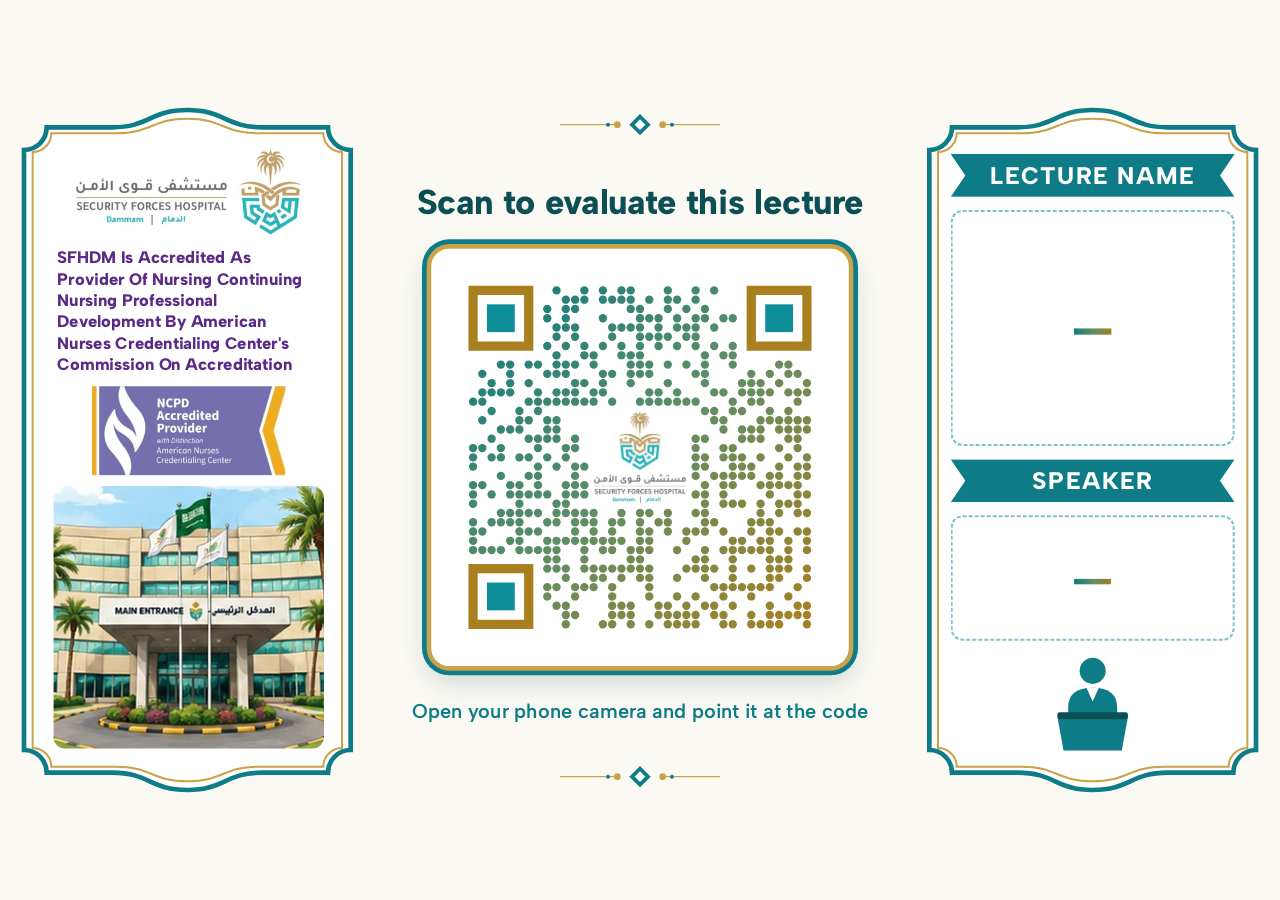
<file: screen/evaluation.html>
<!DOCTYPE html>
<html lang="en">
<head>
<meta charset="utf-8">
<meta name="viewport" content="width=device-width, initial-scale=1">
<meta name="robots" content="noindex, nofollow">
<title>CNE Evaluation Screen | Security Forces Hospital Dammam</title>
<link rel="preconnect" href="https://fonts.googleapis.com">
<link rel="preconnect" href="https://fonts.gstatic.com" crossorigin>
<link href="https://fonts.googleapis.com/css2?family=Albert+Sans:wght@500;600;700;800&family=IBM+Plex+Sans+Arabic:wght@500;600;700&display=swap" rel="stylesheet">
<link rel="stylesheet" href="screen.css">
</head>
<body>
<div class="stage" id="stage">
  <svg class="frames" viewBox="0 0 1920 1080" xmlns="http://www.w3.org/2000/svg" aria-hidden="true"><path d="M70,56 L168.3,56 C224.65,56 224.65,30 281.0,30 C337.35,30 337.35,56 393.7,56 L492,56 A34,34 0 0 0 526,90 L526,990 A34,34 0 0 0 492,1024 L393.7,1024 C337.35,1024 337.35,1050 281.0,1050 C224.65,1050 224.65,1024 168.3,1024 L70,1024 A34,34 0 0 0 36,990 L36,90 A34,34 0 0 0 70,56 Z" fill="#fff" stroke="#0E7C86" stroke-width="7"/><path d="M77,65 L174.28,65 C227.64,65 227.64,43 281.0,43 C334.36,43 334.36,65 387.72,65 L485,65 A28,28 0 0 0 513,93 L513,987 A28,28 0 0 0 485,1015 L387.72,1015 C334.36,1015 334.36,1037 281.0,1037 C227.64,1037 227.64,1015 174.28,1015 L77,1015 A28,28 0 0 0 49,987 L49,93 A28,28 0 0 0 77,65 Z" fill="none" stroke="#C9A24A" stroke-width="3"/><path d="M1428,56 L1526.3,56 C1582.65,56 1582.65,30 1639.0,30 C1695.35,30 1695.35,56 1751.7,56 L1850,56 A34,34 0 0 0 1884,90 L1884,990 A34,34 0 0 0 1850,1024 L1751.7,1024 C1695.35,1024 1695.35,1050 1639.0,1050 C1582.65,1050 1582.65,1024 1526.3,1024 L1428,1024 A34,34 0 0 0 1394,990 L1394,90 A34,34 0 0 0 1428,56 Z" fill="#fff" stroke="#0E7C86" stroke-width="7"/><path d="M1435,65 L1532.28,65 C1585.64,65 1585.64,43 1639.0,43 C1692.36,43 1692.36,65 1745.72,65 L1843,65 A28,28 0 0 0 1871,93 L1871,987 A28,28 0 0 0 1843,1015 L1745.72,1015 C1692.36,1015 1692.36,1037 1639.0,1037 C1585.64,1037 1585.64,1015 1532.28,1015 L1435,1015 A28,28 0 0 0 1407,987 L1407,93 A28,28 0 0 0 1435,65 Z" fill="none" stroke="#C9A24A" stroke-width="3"/><g transform="translate(960,52) scale(1)"><line x1="-120" y1="0" x2="-30" y2="0" stroke="#C9A24A" stroke-width="2"/><line x1="30" y1="0" x2="120" y2="0" stroke="#C9A24A" stroke-width="2"/><path d="M0,-16 L16,0 L0,16 L-16,0Z" fill="#0E7C86"/><path d="M0,-8 L8,0 L0,8 L-8,0Z" fill="#fff"/><circle cx="-34" cy="0" r="5" fill="#C9A24A"/><circle cx="34" cy="0" r="5" fill="#C9A24A"/><circle cx="-48" cy="0" r="3" fill="#0E7C86"/><circle cx="48" cy="0" r="3" fill="#0E7C86"/></g><g transform="translate(960,1030) scale(1)"><line x1="-120" y1="0" x2="-30" y2="0" stroke="#C9A24A" stroke-width="2"/><line x1="30" y1="0" x2="120" y2="0" stroke="#C9A24A" stroke-width="2"/><path d="M0,-16 L16,0 L0,16 L-16,0Z" fill="#0E7C86"/><path d="M0,-8 L8,0 L0,8 L-8,0Z" fill="#fff"/><circle cx="-34" cy="0" r="5" fill="#C9A24A"/><circle cx="34" cy="0" r="5" fill="#C9A24A"/><circle cx="-48" cy="0" r="3" fill="#0E7C86"/><circle cx="48" cy="0" r="3" fill="#0E7C86"/></g></svg>

  <div class="left">
    <img class="hosp" src="../assets/hospital-logo.png" alt="Security Forces Hospital Dammam">
    <p class="accr">SFHDM Is Accredited As Provider Of Nursing Continuing Nursing Professional Development By American Nurses Credentialing Center's Commission On Accreditation</p>
    <img class="ncpd" src="../assets/ncpd-logo.png" alt="NCPD Accredited Provider with Distinction">
    <img class="bld" src="assets/building.jpg" alt="Security Forces Hospital main entrance">
  </div>

  <div class="center">
    <h1 class="scan">Scan to evaluate this lecture</h1>
    <div class="qr" role="img" aria-label="QR code to open the evaluation form"><svg xmlns="http://www.w3.org/2000/svg" viewBox="0 0 45 45" shape-rendering="geometricPrecision"><defs><linearGradient id="g" gradientUnits="userSpaceOnUse" x1="4" y1="4" x2="41" y2="41"><stop offset="0" stop-color="#0B7A84"/><stop offset="0.5" stop-color="#5F8E66"/><stop offset="1" stop-color="#A8801F"/></linearGradient></defs><rect width="45" height="45" fill="#fff"/><g fill="url(#g)"><circle cx="13.5" cy="4.5" r="0.45"/><circle cx="16.5" cy="4.5" r="0.45"/><circle cx="18.5" cy="4.5" r="0.45"/><circle cx="20.5" cy="4.5" r="0.45"/><circle cx="21.5" cy="4.5" r="0.45"/><circle cx="25.5" cy="4.5" r="0.45"/><circle cx="28.5" cy="4.5" r="0.45"/><circle cx="30.5" cy="4.5" r="0.45"/><circle cx="14.5" cy="5.5" r="0.45"/><circle cx="15.5" cy="5.5" r="0.45"/><circle cx="16.5" cy="5.5" r="0.45"/><circle cx="18.5" cy="5.5" r="0.45"/><circle cx="19.5" cy="5.5" r="0.45"/><circle cx="20.5" cy="5.5" r="0.45"/><circle cx="21.5" cy="5.5" r="0.45"/><circle cx="23.5" cy="5.5" r="0.45"/><circle cx="25.5" cy="5.5" r="0.45"/><circle cx="26.5" cy="5.5" r="0.45"/><circle cx="28.5" cy="5.5" r="0.45"/><circle cx="12.5" cy="6.5" r="0.45"/><circle cx="14.5" cy="6.5" r="0.45"/><circle cx="15.5" cy="6.5" r="0.45"/><circle cx="21.5" cy="6.5" r="0.45"/><circle cx="22.5" cy="6.5" r="0.45"/><circle cx="25.5" cy="6.5" r="0.45"/><circle cx="27.5" cy="6.5" r="0.45"/><circle cx="29.5" cy="6.5" r="0.45"/><circle cx="12.5" cy="7.5" r="0.45"/><circle cx="14.5" cy="7.5" r="0.45"/><circle cx="18.5" cy="7.5" r="0.45"/><circle cx="22.5" cy="7.5" r="0.45"/><circle cx="23.5" cy="7.5" r="0.45"/><circle cx="24.5" cy="7.5" r="0.45"/><circle cx="26.5" cy="7.5" r="0.45"/><circle cx="28.5" cy="7.5" r="0.45"/><circle cx="29.5" cy="7.5" r="0.45"/><circle cx="31.5" cy="7.5" r="0.45"/><circle cx="32.5" cy="7.5" r="0.45"/><circle cx="13.5" cy="8.5" r="0.45"/><circle cx="14.5" cy="8.5" r="0.45"/><circle cx="15.5" cy="8.5" r="0.45"/><circle cx="19.5" cy="8.5" r="0.45"/><circle cx="20.5" cy="8.5" r="0.45"/><circle cx="21.5" cy="8.5" r="0.45"/><circle cx="22.5" cy="8.5" r="0.45"/><circle cx="24.5" cy="8.5" r="0.45"/><circle cx="26.5" cy="8.5" r="0.45"/><circle cx="27.5" cy="8.5" r="0.45"/><circle cx="28.5" cy="8.5" r="0.45"/><circle cx="30.5" cy="8.5" r="0.45"/><circle cx="13.5" cy="9.5" r="0.45"/><circle cx="15.5" cy="9.5" r="0.45"/><circle cx="19.5" cy="9.5" r="0.45"/><circle cx="22.5" cy="9.5" r="0.45"/><circle cx="23.5" cy="9.5" r="0.45"/><circle cx="24.5" cy="9.5" r="0.45"/><circle cx="25.5" cy="9.5" r="0.45"/><circle cx="27.5" cy="9.5" r="0.45"/><circle cx="28.5" cy="9.5" r="0.45"/><circle cx="12.5" cy="10.5" r="0.45"/><circle cx="14.5" cy="10.5" r="0.45"/><circle cx="16.5" cy="10.5" r="0.45"/><circle cx="18.5" cy="10.5" r="0.45"/><circle cx="20.5" cy="10.5" r="0.45"/><circle cx="22.5" cy="10.5" r="0.45"/><circle cx="24.5" cy="10.5" r="0.45"/><circle cx="26.5" cy="10.5" r="0.45"/><circle cx="28.5" cy="10.5" r="0.45"/><circle cx="30.5" cy="10.5" r="0.45"/><circle cx="32.5" cy="10.5" r="0.45"/><circle cx="13.5" cy="11.5" r="0.45"/><circle cx="16.5" cy="11.5" r="0.45"/><circle cx="17.5" cy="11.5" r="0.45"/><circle cx="20.5" cy="11.5" r="0.45"/><circle cx="21.5" cy="11.5" r="0.45"/><circle cx="22.5" cy="11.5" r="0.45"/><circle cx="29.5" cy="11.5" r="0.45"/><circle cx="31.5" cy="11.5" r="0.45"/><circle cx="32.5" cy="11.5" r="0.45"/><circle cx="7.5" cy="12.5" r="0.45"/><circle cx="8.5" cy="12.5" r="0.45"/><circle cx="10.5" cy="12.5" r="0.45"/><circle cx="11.5" cy="12.5" r="0.45"/><circle cx="13.5" cy="12.5" r="0.45"/><circle cx="14.5" cy="12.5" r="0.45"/><circle cx="15.5" cy="12.5" r="0.45"/><circle cx="17.5" cy="12.5" r="0.45"/><circle cx="21.5" cy="12.5" r="0.45"/><circle cx="22.5" cy="12.5" r="0.45"/><circle cx="23.5" cy="12.5" r="0.45"/><circle cx="25.5" cy="12.5" r="0.45"/><circle cx="27.5" cy="12.5" r="0.45"/><circle cx="29.5" cy="12.5" r="0.45"/><circle cx="32.5" cy="12.5" r="0.45"/><circle cx="37.5" cy="12.5" r="0.45"/><circle cx="38.5" cy="12.5" r="0.45"/><circle cx="5.5" cy="13.5" r="0.45"/><circle cx="8.5" cy="13.5" r="0.45"/><circle cx="12.5" cy="13.5" r="0.45"/><circle cx="13.5" cy="13.5" r="0.45"/><circle cx="14.5" cy="13.5" r="0.45"/><circle cx="18.5" cy="13.5" r="0.45"/><circle cx="19.5" cy="13.5" r="0.45"/><circle cx="21.5" cy="13.5" r="0.45"/><circle cx="22.5" cy="13.5" r="0.45"/><circle cx="23.5" cy="13.5" r="0.45"/><circle cx="28.5" cy="13.5" r="0.45"/><circle cx="29.5" cy="13.5" r="0.45"/><circle cx="34.5" cy="13.5" r="0.45"/><circle cx="36.5" cy="13.5" r="0.45"/><circle cx="38.5" cy="13.5" r="0.45"/><circle cx="39.5" cy="13.5" r="0.45"/><circle cx="6.5" cy="14.5" r="0.45"/><circle cx="8.5" cy="14.5" r="0.45"/><circle cx="10.5" cy="14.5" r="0.45"/><circle cx="15.5" cy="14.5" r="0.45"/><circle cx="16.5" cy="14.5" r="0.45"/><circle cx="18.5" cy="14.5" r="0.45"/><circle cx="21.5" cy="14.5" r="0.45"/><circle cx="25.5" cy="14.5" r="0.45"/><circle cx="29.5" cy="14.5" r="0.45"/><circle cx="33.5" cy="14.5" r="0.45"/><circle cx="34.5" cy="14.5" r="0.45"/><circle cx="35.5" cy="14.5" r="0.45"/><circle cx="37.5" cy="14.5" r="0.45"/><circle cx="40.5" cy="14.5" r="0.45"/><circle cx="5.5" cy="15.5" r="0.45"/><circle cx="6.5" cy="15.5" r="0.45"/><circle cx="7.5" cy="15.5" r="0.45"/><circle cx="8.5" cy="15.5" r="0.45"/><circle cx="11.5" cy="15.5" r="0.45"/><circle cx="13.5" cy="15.5" r="0.45"/><circle cx="14.5" cy="15.5" r="0.45"/><circle cx="15.5" cy="15.5" r="0.45"/><circle cx="17.5" cy="15.5" r="0.45"/><circle cx="18.5" cy="15.5" r="0.45"/><circle cx="23.5" cy="15.5" r="0.45"/><circle cx="24.5" cy="15.5" r="0.45"/><circle cx="26.5" cy="15.5" r="0.45"/><circle cx="30.5" cy="15.5" r="0.45"/><circle cx="31.5" cy="15.5" r="0.45"/><circle cx="33.5" cy="15.5" r="0.45"/><circle cx="34.5" cy="15.5" r="0.45"/><circle cx="35.5" cy="15.5" r="0.45"/><circle cx="36.5" cy="15.5" r="0.45"/><circle cx="38.5" cy="15.5" r="0.45"/><circle cx="39.5" cy="15.5" r="0.45"/><circle cx="40.5" cy="15.5" r="0.45"/><circle cx="4.5" cy="16.5" r="0.45"/><circle cx="5.5" cy="16.5" r="0.45"/><circle cx="10.5" cy="16.5" r="0.45"/><circle cx="11.5" cy="16.5" r="0.45"/><circle cx="12.5" cy="16.5" r="0.45"/><circle cx="13.5" cy="16.5" r="0.45"/><circle cx="14.5" cy="16.5" r="0.45"/><circle cx="15.5" cy="16.5" r="0.45"/><circle cx="16.5" cy="16.5" r="0.45"/><circle cx="17.5" cy="16.5" r="0.45"/><circle cx="19.5" cy="16.5" r="0.45"/><circle cx="22.5" cy="16.5" r="0.45"/><circle cx="23.5" cy="16.5" r="0.45"/><circle cx="24.5" cy="16.5" r="0.45"/><circle cx="25.5" cy="16.5" r="0.45"/><circle cx="26.5" cy="16.5" r="0.45"/><circle cx="27.5" cy="16.5" r="0.45"/><circle cx="28.5" cy="16.5" r="0.45"/><circle cx="32.5" cy="16.5" r="0.45"/><circle cx="34.5" cy="16.5" r="0.45"/><circle cx="35.5" cy="16.5" r="0.45"/><circle cx="39.5" cy="16.5" r="0.45"/><circle cx="6.5" cy="17.5" r="0.45"/><circle cx="9.5" cy="17.5" r="0.45"/><circle cx="11.5" cy="17.5" r="0.45"/><circle cx="29.5" cy="17.5" r="0.45"/><circle cx="30.5" cy="17.5" r="0.45"/><circle cx="32.5" cy="17.5" r="0.45"/><circle cx="33.5" cy="17.5" r="0.45"/><circle cx="36.5" cy="17.5" r="0.45"/><circle cx="38.5" cy="17.5" r="0.45"/><circle cx="5.5" cy="18.5" r="0.45"/><circle cx="9.5" cy="18.5" r="0.45"/><circle cx="10.5" cy="18.5" r="0.45"/><circle cx="12.5" cy="18.5" r="0.45"/><circle cx="13.5" cy="18.5" r="0.45"/><circle cx="30.5" cy="18.5" r="0.45"/><circle cx="31.5" cy="18.5" r="0.45"/><circle cx="35.5" cy="18.5" r="0.45"/><circle cx="36.5" cy="18.5" r="0.45"/><circle cx="37.5" cy="18.5" r="0.45"/><circle cx="38.5" cy="18.5" r="0.45"/><circle cx="39.5" cy="18.5" r="0.45"/><circle cx="40.5" cy="18.5" r="0.45"/><circle cx="7.5" cy="19.5" r="0.45"/><circle cx="8.5" cy="19.5" r="0.45"/><circle cx="9.5" cy="19.5" r="0.45"/><circle cx="12.5" cy="19.5" r="0.45"/><circle cx="13.5" cy="19.5" r="0.45"/><circle cx="31.5" cy="19.5" r="0.45"/><circle cx="33.5" cy="19.5" r="0.45"/><circle cx="34.5" cy="19.5" r="0.45"/><circle cx="35.5" cy="19.5" r="0.45"/><circle cx="37.5" cy="19.5" r="0.45"/><circle cx="38.5" cy="19.5" r="0.45"/><circle cx="39.5" cy="19.5" r="0.45"/><circle cx="40.5" cy="19.5" r="0.45"/><circle cx="6.5" cy="20.5" r="0.45"/><circle cx="10.5" cy="20.5" r="0.45"/><circle cx="11.5" cy="20.5" r="0.45"/><circle cx="12.5" cy="20.5" r="0.45"/><circle cx="13.5" cy="20.5" r="0.45"/><circle cx="15.5" cy="20.5" r="0.45"/><circle cx="28.5" cy="20.5" r="0.45"/><circle cx="29.5" cy="20.5" r="0.45"/><circle cx="33.5" cy="20.5" r="0.45"/><circle cx="34.5" cy="20.5" r="0.45"/><circle cx="35.5" cy="20.5" r="0.45"/><circle cx="38.5" cy="20.5" r="0.45"/><circle cx="39.5" cy="20.5" r="0.45"/><circle cx="4.5" cy="21.5" r="0.45"/><circle cx="5.5" cy="21.5" r="0.45"/><circle cx="7.5" cy="21.5" r="0.45"/><circle cx="11.5" cy="21.5" r="0.45"/><circle cx="14.5" cy="21.5" r="0.45"/><circle cx="15.5" cy="21.5" r="0.45"/><circle cx="28.5" cy="21.5" r="0.45"/><circle cx="31.5" cy="21.5" r="0.45"/><circle cx="32.5" cy="21.5" r="0.45"/><circle cx="37.5" cy="21.5" r="0.45"/><circle cx="39.5" cy="21.5" r="0.45"/><circle cx="4.5" cy="22.5" r="0.45"/><circle cx="6.5" cy="22.5" r="0.45"/><circle cx="7.5" cy="22.5" r="0.45"/><circle cx="9.5" cy="22.5" r="0.45"/><circle cx="10.5" cy="22.5" r="0.45"/><circle cx="12.5" cy="22.5" r="0.45"/><circle cx="14.5" cy="22.5" r="0.45"/><circle cx="28.5" cy="22.5" r="0.45"/><circle cx="29.5" cy="22.5" r="0.45"/><circle cx="31.5" cy="22.5" r="0.45"/><circle cx="32.5" cy="22.5" r="0.45"/><circle cx="33.5" cy="22.5" r="0.45"/><circle cx="35.5" cy="22.5" r="0.45"/><circle cx="38.5" cy="22.5" r="0.45"/><circle cx="40.5" cy="22.5" r="0.45"/><circle cx="4.5" cy="23.5" r="0.45"/><circle cx="11.5" cy="23.5" r="0.45"/><circle cx="13.5" cy="23.5" r="0.45"/><circle cx="15.5" cy="23.5" r="0.45"/><circle cx="16.5" cy="23.5" r="0.45"/><circle cx="28.5" cy="23.5" r="0.45"/><circle cx="29.5" cy="23.5" r="0.45"/><circle cx="32.5" cy="23.5" r="0.45"/><circle cx="33.5" cy="23.5" r="0.45"/><circle cx="34.5" cy="23.5" r="0.45"/><circle cx="37.5" cy="23.5" r="0.45"/><circle cx="39.5" cy="23.5" r="0.45"/><circle cx="40.5" cy="23.5" r="0.45"/><circle cx="7.5" cy="24.5" r="0.45"/><circle cx="10.5" cy="24.5" r="0.45"/><circle cx="11.5" cy="24.5" r="0.45"/><circle cx="15.5" cy="24.5" r="0.45"/><circle cx="28.5" cy="24.5" r="0.45"/><circle cx="30.5" cy="24.5" r="0.45"/><circle cx="31.5" cy="24.5" r="0.45"/><circle cx="32.5" cy="24.5" r="0.45"/><circle cx="33.5" cy="24.5" r="0.45"/><circle cx="34.5" cy="24.5" r="0.45"/><circle cx="36.5" cy="24.5" r="0.45"/><circle cx="37.5" cy="24.5" r="0.45"/><circle cx="39.5" cy="24.5" r="0.45"/><circle cx="40.5" cy="24.5" r="0.45"/><circle cx="4.5" cy="25.5" r="0.45"/><circle cx="5.5" cy="25.5" r="0.45"/><circle cx="8.5" cy="25.5" r="0.45"/><circle cx="9.5" cy="25.5" r="0.45"/><circle cx="11.5" cy="25.5" r="0.45"/><circle cx="14.5" cy="25.5" r="0.45"/><circle cx="15.5" cy="25.5" r="0.45"/><circle cx="16.5" cy="25.5" r="0.45"/><circle cx="29.5" cy="25.5" r="0.45"/><circle cx="31.5" cy="25.5" r="0.45"/><circle cx="32.5" cy="25.5" r="0.45"/><circle cx="35.5" cy="25.5" r="0.45"/><circle cx="36.5" cy="25.5" r="0.45"/><circle cx="37.5" cy="25.5" r="0.45"/><circle cx="38.5" cy="25.5" r="0.45"/><circle cx="39.5" cy="25.5" r="0.45"/><circle cx="4.5" cy="26.5" r="0.45"/><circle cx="6.5" cy="26.5" r="0.45"/><circle cx="8.5" cy="26.5" r="0.45"/><circle cx="9.5" cy="26.5" r="0.45"/><circle cx="10.5" cy="26.5" r="0.45"/><circle cx="11.5" cy="26.5" r="0.45"/><circle cx="12.5" cy="26.5" r="0.45"/><circle cx="14.5" cy="26.5" r="0.45"/><circle cx="15.5" cy="26.5" r="0.45"/><circle cx="16.5" cy="26.5" r="0.45"/><circle cx="28.5" cy="26.5" r="0.45"/><circle cx="29.5" cy="26.5" r="0.45"/><circle cx="31.5" cy="26.5" r="0.45"/><circle cx="36.5" cy="26.5" r="0.45"/><circle cx="39.5" cy="26.5" r="0.45"/><circle cx="40.5" cy="26.5" r="0.45"/><circle cx="4.5" cy="27.5" r="0.45"/><circle cx="9.5" cy="27.5" r="0.45"/><circle cx="13.5" cy="27.5" r="0.45"/><circle cx="14.5" cy="27.5" r="0.45"/><circle cx="29.5" cy="27.5" r="0.45"/><circle cx="31.5" cy="27.5" r="0.45"/><circle cx="32.5" cy="27.5" r="0.45"/><circle cx="33.5" cy="27.5" r="0.45"/><circle cx="35.5" cy="27.5" r="0.45"/><circle cx="37.5" cy="27.5" r="0.45"/><circle cx="38.5" cy="27.5" r="0.45"/><circle cx="39.5" cy="27.5" r="0.45"/><circle cx="7.5" cy="28.5" r="0.45"/><circle cx="8.5" cy="28.5" r="0.45"/><circle cx="9.5" cy="28.5" r="0.45"/><circle cx="10.5" cy="28.5" r="0.45"/><circle cx="11.5" cy="28.5" r="0.45"/><circle cx="13.5" cy="28.5" r="0.45"/><circle cx="14.5" cy="28.5" r="0.45"/><circle cx="15.5" cy="28.5" r="0.45"/><circle cx="16.5" cy="28.5" r="0.45"/><circle cx="17.5" cy="28.5" r="0.45"/><circle cx="20.5" cy="28.5" r="0.45"/><circle cx="22.5" cy="28.5" r="0.45"/><circle cx="23.5" cy="28.5" r="0.45"/><circle cx="25.5" cy="28.5" r="0.45"/><circle cx="28.5" cy="28.5" r="0.45"/><circle cx="29.5" cy="28.5" r="0.45"/><circle cx="35.5" cy="28.5" r="0.45"/><circle cx="37.5" cy="28.5" r="0.45"/><circle cx="39.5" cy="28.5" r="0.45"/><circle cx="40.5" cy="28.5" r="0.45"/><circle cx="4.5" cy="29.5" r="0.45"/><circle cx="6.5" cy="29.5" r="0.45"/><circle cx="7.5" cy="29.5" r="0.45"/><circle cx="8.5" cy="29.5" r="0.45"/><circle cx="9.5" cy="29.5" r="0.45"/><circle cx="12.5" cy="29.5" r="0.45"/><circle cx="13.5" cy="29.5" r="0.45"/><circle cx="15.5" cy="29.5" r="0.45"/><circle cx="16.5" cy="29.5" r="0.45"/><circle cx="17.5" cy="29.5" r="0.45"/><circle cx="19.5" cy="29.5" r="0.45"/><circle cx="20.5" cy="29.5" r="0.45"/><circle cx="22.5" cy="29.5" r="0.45"/><circle cx="24.5" cy="29.5" r="0.45"/><circle cx="25.5" cy="29.5" r="0.45"/><circle cx="29.5" cy="29.5" r="0.45"/><circle cx="30.5" cy="29.5" r="0.45"/><circle cx="34.5" cy="29.5" r="0.45"/><circle cx="35.5" cy="29.5" r="0.45"/><circle cx="36.5" cy="29.5" r="0.45"/><circle cx="4.5" cy="30.5" r="0.45"/><circle cx="5.5" cy="30.5" r="0.45"/><circle cx="9.5" cy="30.5" r="0.45"/><circle cx="10.5" cy="30.5" r="0.45"/><circle cx="11.5" cy="30.5" r="0.45"/><circle cx="15.5" cy="30.5" r="0.45"/><circle cx="17.5" cy="30.5" r="0.45"/><circle cx="19.5" cy="30.5" r="0.45"/><circle cx="22.5" cy="30.5" r="0.45"/><circle cx="23.5" cy="30.5" r="0.45"/><circle cx="25.5" cy="30.5" r="0.45"/><circle cx="27.5" cy="30.5" r="0.45"/><circle cx="28.5" cy="30.5" r="0.45"/><circle cx="29.5" cy="30.5" r="0.45"/><circle cx="31.5" cy="30.5" r="0.45"/><circle cx="34.5" cy="30.5" r="0.45"/><circle cx="36.5" cy="30.5" r="0.45"/><circle cx="37.5" cy="30.5" r="0.45"/><circle cx="39.5" cy="30.5" r="0.45"/><circle cx="40.5" cy="30.5" r="0.45"/><circle cx="4.5" cy="31.5" r="0.45"/><circle cx="8.5" cy="31.5" r="0.45"/><circle cx="9.5" cy="31.5" r="0.45"/><circle cx="12.5" cy="31.5" r="0.45"/><circle cx="13.5" cy="31.5" r="0.45"/><circle cx="14.5" cy="31.5" r="0.45"/><circle cx="15.5" cy="31.5" r="0.45"/><circle cx="16.5" cy="31.5" r="0.45"/><circle cx="17.5" cy="31.5" r="0.45"/><circle cx="18.5" cy="31.5" r="0.45"/><circle cx="19.5" cy="31.5" r="0.45"/><circle cx="20.5" cy="31.5" r="0.45"/><circle cx="22.5" cy="31.5" r="0.45"/><circle cx="23.5" cy="31.5" r="0.45"/><circle cx="27.5" cy="31.5" r="0.45"/><circle cx="32.5" cy="31.5" r="0.45"/><circle cx="33.5" cy="31.5" r="0.45"/><circle cx="35.5" cy="31.5" r="0.45"/><circle cx="36.5" cy="31.5" r="0.45"/><circle cx="38.5" cy="31.5" r="0.45"/><circle cx="40.5" cy="31.5" r="0.45"/><circle cx="4.5" cy="32.5" r="0.45"/><circle cx="5.5" cy="32.5" r="0.45"/><circle cx="6.5" cy="32.5" r="0.45"/><circle cx="7.5" cy="32.5" r="0.45"/><circle cx="9.5" cy="32.5" r="0.45"/><circle cx="10.5" cy="32.5" r="0.45"/><circle cx="11.5" cy="32.5" r="0.45"/><circle cx="12.5" cy="32.5" r="0.45"/><circle cx="13.5" cy="32.5" r="0.45"/><circle cx="16.5" cy="32.5" r="0.45"/><circle cx="18.5" cy="32.5" r="0.45"/><circle cx="19.5" cy="32.5" r="0.45"/><circle cx="21.5" cy="32.5" r="0.45"/><circle cx="22.5" cy="32.5" r="0.45"/><circle cx="23.5" cy="32.5" r="0.45"/><circle cx="26.5" cy="32.5" r="0.45"/><circle cx="29.5" cy="32.5" r="0.45"/><circle cx="31.5" cy="32.5" r="0.45"/><circle cx="32.5" cy="32.5" r="0.45"/><circle cx="33.5" cy="32.5" r="0.45"/><circle cx="34.5" cy="32.5" r="0.45"/><circle cx="35.5" cy="32.5" r="0.45"/><circle cx="36.5" cy="32.5" r="0.45"/><circle cx="38.5" cy="32.5" r="0.45"/><circle cx="40.5" cy="32.5" r="0.45"/><circle cx="12.5" cy="33.5" r="0.45"/><circle cx="13.5" cy="33.5" r="0.45"/><circle cx="16.5" cy="33.5" r="0.45"/><circle cx="21.5" cy="33.5" r="0.45"/><circle cx="22.5" cy="33.5" r="0.45"/><circle cx="28.5" cy="33.5" r="0.45"/><circle cx="29.5" cy="33.5" r="0.45"/><circle cx="32.5" cy="33.5" r="0.45"/><circle cx="36.5" cy="33.5" r="0.45"/><circle cx="37.5" cy="33.5" r="0.45"/><circle cx="38.5" cy="33.5" r="0.45"/><circle cx="12.5" cy="34.5" r="0.45"/><circle cx="13.5" cy="34.5" r="0.45"/><circle cx="14.5" cy="34.5" r="0.45"/><circle cx="16.5" cy="34.5" r="0.45"/><circle cx="17.5" cy="34.5" r="0.45"/><circle cx="18.5" cy="34.5" r="0.45"/><circle cx="19.5" cy="34.5" r="0.45"/><circle cx="20.5" cy="34.5" r="0.45"/><circle cx="21.5" cy="34.5" r="0.45"/><circle cx="22.5" cy="34.5" r="0.45"/><circle cx="23.5" cy="34.5" r="0.45"/><circle cx="27.5" cy="34.5" r="0.45"/><circle cx="28.5" cy="34.5" r="0.45"/><circle cx="29.5" cy="34.5" r="0.45"/><circle cx="30.5" cy="34.5" r="0.45"/><circle cx="32.5" cy="34.5" r="0.45"/><circle cx="34.5" cy="34.5" r="0.45"/><circle cx="36.5" cy="34.5" r="0.45"/><circle cx="37.5" cy="34.5" r="0.45"/><circle cx="38.5" cy="34.5" r="0.45"/><circle cx="40.5" cy="34.5" r="0.45"/><circle cx="14.5" cy="35.5" r="0.45"/><circle cx="17.5" cy="35.5" r="0.45"/><circle cx="18.5" cy="35.5" r="0.45"/><circle cx="20.5" cy="35.5" r="0.45"/><circle cx="22.5" cy="35.5" r="0.45"/><circle cx="23.5" cy="35.5" r="0.45"/><circle cx="26.5" cy="35.5" r="0.45"/><circle cx="29.5" cy="35.5" r="0.45"/><circle cx="32.5" cy="35.5" r="0.45"/><circle cx="36.5" cy="35.5" r="0.45"/><circle cx="37.5" cy="35.5" r="0.45"/><circle cx="40.5" cy="35.5" r="0.45"/><circle cx="12.5" cy="36.5" r="0.45"/><circle cx="13.5" cy="36.5" r="0.45"/><circle cx="15.5" cy="36.5" r="0.45"/><circle cx="16.5" cy="36.5" r="0.45"/><circle cx="17.5" cy="36.5" r="0.45"/><circle cx="19.5" cy="36.5" r="0.45"/><circle cx="23.5" cy="36.5" r="0.45"/><circle cx="30.5" cy="36.5" r="0.45"/><circle cx="31.5" cy="36.5" r="0.45"/><circle cx="32.5" cy="36.5" r="0.45"/><circle cx="33.5" cy="36.5" r="0.45"/><circle cx="34.5" cy="36.5" r="0.45"/><circle cx="35.5" cy="36.5" r="0.45"/><circle cx="36.5" cy="36.5" r="0.45"/><circle cx="39.5" cy="36.5" r="0.45"/><circle cx="12.5" cy="37.5" r="0.45"/><circle cx="15.5" cy="37.5" r="0.45"/><circle cx="19.5" cy="37.5" r="0.45"/><circle cx="23.5" cy="37.5" r="0.45"/><circle cx="26.5" cy="37.5" r="0.45"/><circle cx="28.5" cy="37.5" r="0.45"/><circle cx="31.5" cy="37.5" r="0.45"/><circle cx="34.5" cy="37.5" r="0.45"/><circle cx="38.5" cy="37.5" r="0.45"/><circle cx="13.5" cy="38.5" r="0.45"/><circle cx="14.5" cy="38.5" r="0.45"/><circle cx="19.5" cy="38.5" r="0.45"/><circle cx="20.5" cy="38.5" r="0.45"/><circle cx="21.5" cy="38.5" r="0.45"/><circle cx="24.5" cy="38.5" r="0.45"/><circle cx="25.5" cy="38.5" r="0.45"/><circle cx="27.5" cy="38.5" r="0.45"/><circle cx="29.5" cy="38.5" r="0.45"/><circle cx="30.5" cy="38.5" r="0.45"/><circle cx="32.5" cy="38.5" r="0.45"/><circle cx="36.5" cy="38.5" r="0.45"/><circle cx="39.5" cy="38.5" r="0.45"/><circle cx="40.5" cy="38.5" r="0.45"/><circle cx="14.5" cy="39.5" r="0.45"/><circle cx="15.5" cy="39.5" r="0.45"/><circle cx="19.5" cy="39.5" r="0.45"/><circle cx="20.5" cy="39.5" r="0.45"/><circle cx="21.5" cy="39.5" r="0.45"/><circle cx="24.5" cy="39.5" r="0.45"/><circle cx="25.5" cy="39.5" r="0.45"/><circle cx="26.5" cy="39.5" r="0.45"/><circle cx="27.5" cy="39.5" r="0.45"/><circle cx="28.5" cy="39.5" r="0.45"/><circle cx="30.5" cy="39.5" r="0.45"/><circle cx="31.5" cy="39.5" r="0.45"/><circle cx="34.5" cy="39.5" r="0.45"/><circle cx="36.5" cy="39.5" r="0.45"/><circle cx="37.5" cy="39.5" r="0.45"/><circle cx="38.5" cy="39.5" r="0.45"/><circle cx="39.5" cy="39.5" r="0.45"/><circle cx="40.5" cy="39.5" r="0.45"/><circle cx="14.5" cy="40.5" r="0.45"/><circle cx="18.5" cy="40.5" r="0.45"/><circle cx="19.5" cy="40.5" r="0.45"/><circle cx="21.5" cy="40.5" r="0.45"/><circle cx="23.5" cy="40.5" r="0.45"/><circle cx="25.5" cy="40.5" r="0.45"/><circle cx="26.5" cy="40.5" r="0.45"/><circle cx="27.5" cy="40.5" r="0.45"/><circle cx="28.5" cy="40.5" r="0.45"/><circle cx="31.5" cy="40.5" r="0.45"/><circle cx="32.5" cy="40.5" r="0.45"/><circle cx="34.5" cy="40.5" r="0.45"/><circle cx="35.5" cy="40.5" r="0.45"/><circle cx="36.5" cy="40.5" r="0.45"/><circle cx="37.5" cy="40.5" r="0.45"/><circle cx="40.5" cy="40.5" r="0.45"/></g><path fill="#A8801F" fill-rule="evenodd" d="M4,4h7v7h-7z M5,5v5h5v-5z"/><rect x="6" y="6" width="3" height="3" fill="#0E8E98"/><path fill="#A8801F" fill-rule="evenodd" d="M34,4h7v7h-7z M35,5v5h5v-5z"/><rect x="36" y="6" width="3" height="3" fill="#0E8E98"/><path fill="#A8801F" fill-rule="evenodd" d="M4,34h7v7h-7z M5,35v5h5v-5z"/><rect x="6" y="36" width="3" height="3" fill="#0E8E98"/><rect x="17" y="17" width="11" height="11" fill="#fff"/><image href="assets/logo-stacked.png" x="17.35" y="17.35" width="10.3" height="10.3" preserveAspectRatio="xMidYMid meet"/></svg></div>
    <p class="hint">Open your phone camera and point it at the code</p>
  </div>

  <div class="right">
    <div class="ribbon">LECTURE NAME</div>
    <div class="box lecture"><div class="fit" id="topic" dir="auto">&nbsp;</div></div>
    <div class="ribbon">SPEAKER</div>
    <div class="box speaker"><div class="fit" id="speaker" dir="auto">&nbsp;</div></div>
    <svg class="podium" viewBox="0 0 120 130" aria-hidden="true"><circle cx="60" cy="22" r="17" fill="#0E7C86"/><path d="M28,70 Q28,44 60,44 Q92,44 92,70 L92,78 L28,78Z" fill="#0E7C86"/><path d="M52,44 L60,62 L68,44Z" fill="#fff"/><path d="M14,82 L106,82 L98,126 L22,126Z" fill="#0E7C86"/><rect x="14" y="76" width="92" height="9" rx="3" fill="#0B4F55"/></svg>
  </div>
</div>
<script src="../config.js"></script>
<script src="screen.js"></script>
</body>
</html>
</file>
<file: screen/screen.css>
:root { --teal:#0E7C86; --deep:#0B4F55; --gold:#9A7016; --gold-line:#C9A24A; --paper:#FBF9F4; --ink:#12353A; --purple:#5B2A86; }
* { box-sizing:border-box; }
html, body { margin:0; height:100%; background:var(--paper); overflow:hidden; }
body { font-family:'Albert Sans','IBM Plex Sans Arabic','Segoe UI',Tahoma,system-ui,sans-serif; color:var(--ink); }
.stage { position:absolute; left:0; top:0; width:1920px; height:1080px; transform-origin:0 0; background:var(--paper); }
.frames { position:absolute; inset:0; width:1920px; height:1080px; }
.left, .right, .center { position:absolute; display:flex; flex-direction:column; align-items:center; }

.left { left:80px; top:88px; width:406px; height:900px; gap:16px; }
.hosp { width:340px; height:auto; display:block; }
.accr { margin:0; color:var(--purple); font-weight:800; font-size:25px; line-height:1.28; text-align:left; width:100%; padding:0 6px; }
.ncpd { width:290px; height:auto; display:block; }
.bld { flex:1; min-height:0; width:100%; object-fit:cover; object-position:center 40%; border-radius:18px; }

.center { left:540px; top:140px; width:840px; height:900px; justify-content:flex-start; }
.scan { margin:0; font-size:52px; line-height:1.1; white-space:nowrap; font-weight:800; color:var(--deep); text-align:center; letter-spacing:-.01em; }
.qr { margin-top:34px; width:640px; height:640px; padding:0; border-radius:34px; background:#fff; border:7px solid var(--gold-line); box-shadow:0 0 0 7px var(--teal), 0 18px 40px rgba(11,79,85,.18); overflow:hidden; }
.qr svg { display:block; width:100%; height:100%; }
.hint { margin:42px 0 0; font-size:30px; font-weight:600; color:var(--teal); text-align:center; }

.right { left:1426px; top:96px; width:426px; height:900px; gap:20px; }
.ribbon { width:100%; height:70px; display:grid; place-items:center; color:#fff; background:var(--teal); font-weight:800; font-size:36px; letter-spacing:.06em; clip-path:polygon(0 0,100% 0,calc(100% - 22px) 50%,100% 100%,0 100%,22px 50%); }
.box { width:100%; border:3px dashed #7FC1C6; border-radius:18px; background:#fff; padding:22px; display:flex; align-items:center; justify-content:center; text-align:center; }
.box.lecture { height:380px; }
.box.speaker { height:200px; }
.fit { width:100%; max-height:100%; overflow:hidden; font-weight:800; line-height:1.18; overflow-wrap:anywhere; hyphens:auto; }
.fit { width:fit-content; max-width:100%; margin:0 auto; padding:.06em 0; background:linear-gradient(90deg,#0B7A84 0%,#5F8E66 50%,#A8801F 100%); -webkit-background-clip:text; background-clip:text; -webkit-text-fill-color:transparent; color:transparent; }
.speaker .fit { font-weight:700; }
.podium { width:150px; height:auto; margin-top:auto; }
</file>
